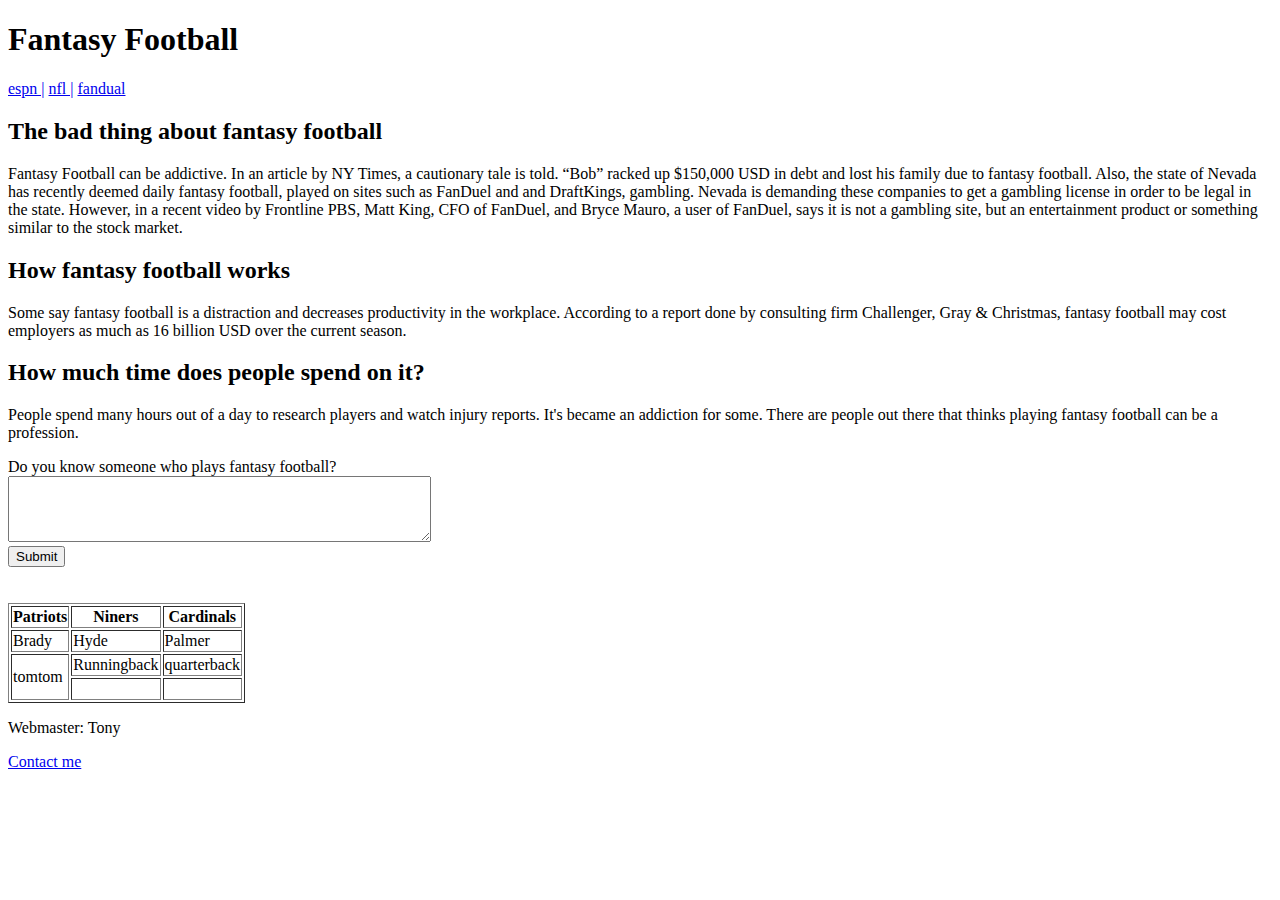
<file: html/gps/index.html>
<!DOCTYPE html>
<html>
<head>
	<title>GPS 1.2</title>
</head>

<body>
<header>
	<h1>Fantasy Football</h1>
</header>
<nav>
	<a href="http://www.espn.com">espn |</a> 
	<a href="http://www.nfl.com">nfl |</a>
	<a href="http://www.fandual.com">fandual</a>
</nav>

<main>

<article>
	<h2>The bad thing about fantasy football</h2>
	<p>Fantasy Football can be addictive. In an article by NY Times, a cautionary tale is told. “Bob” racked up $150,000 USD in debt and lost his family due to fantasy football. Also, the state of Nevada has recently deemed daily fantasy football, played on sites such as FanDuel and and DraftKings, gambling. Nevada is demanding these companies to get a gambling license in order to be legal in the state. However, in a recent video by Frontline PBS, Matt King, CFO of FanDuel, and Bryce Mauro, a user of FanDuel, says it is not a gambling site, but an entertainment product or something similar to the stock market.</p>

</article>

<section>
	<h2>How fantasy football works</h2>
	<p>Some say fantasy football is a distraction and decreases productivity in the workplace. According to a report done by consulting firm Challenger, Gray & Christmas, fantasy football may cost employers as much as 16 billion USD over the current season.</p>
</section>

 
<aside>
	<h2>How much time does people spend on it?</h2>
	<p>People spend many hours out of a day to research players and watch injury reports.  It's became an addiction for some.  There are people out there that thinks playing fantasy football can be a profession.</p>
</aside>
 
 <form>
Do you know someone who plays fantasy football?<br>
<textarea rows="4" cols="50">

</textarea>
<br> <input type="submit">
</form>
<br>
<br>

<table border=1>
	<tr>
		<th>Patriots</th>
		<th>Niners</th>
		<th>Cardinals</th>

	</tr>
	<tr>
		<td>Brady</td>
		<td>Hyde</td>
		<td>Palmer</td>
	</tr>
	<tr>
		<td rowspan="2"> tomtom </td>
		<td>Runningback</td>
		<td>quarterback</td>
	</tr>
	<tr>
		 
		<td>&nbsp;</td>
		<td>&nbsp;</td>
	</tr>
</table>


</main>

  <footer>
  <p>Webmaster: Tony</p>
  <p><a href="mailto:tonycwu888@gmail.com">Contact me</a>
  </p>
</footer>

</body>

</html>

<!--i think semantic tags are suppose to give the coding a meaningful way to read the program -->
<!--i think the useful ones are table, form, nav, header and footer  -->
<!--the browsers go from top to bottom when displaying content   -->
<!-- Yes, I think I can create more handy snippets later  -->
<!-- I think understanding when to use which tag and the purpose of the is difficult for me. ie, when to use aside, aticle, or section  -->
</file>
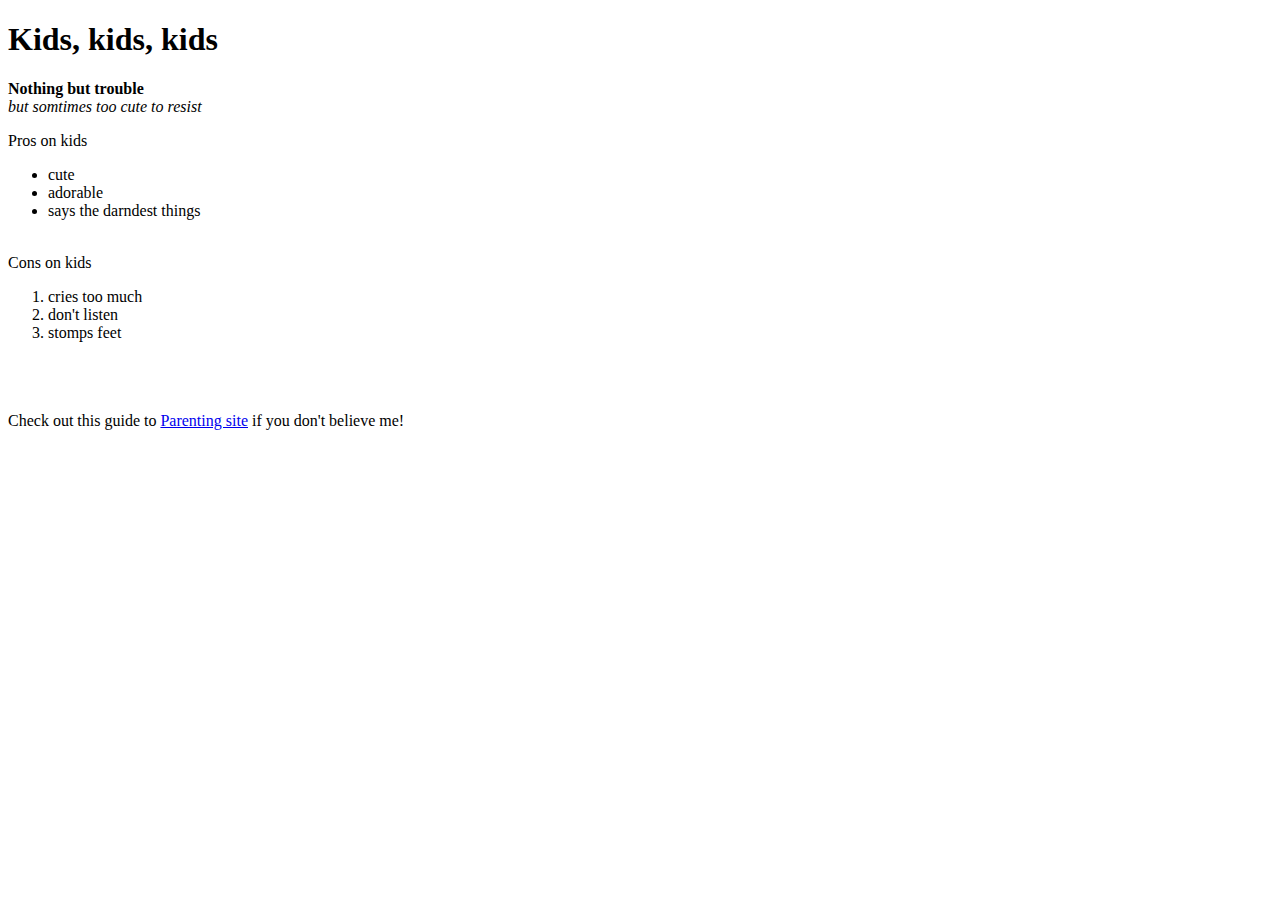
<file: html/web_basics/index.html>
<!DOCTYPE html>
<html>
  <head>
    <meta charset="utf-8">
    <title></title>
  </head>
  <body>
  <h1>
    Kids, kids, kids
  </h1>
<p>
<strong>Nothing but trouble</strong>
<br>
<em>but somtimes too cute to resist</em>
</p>
Pros on kids
  <ul>
    <li> cute</li>
      <li> adorable</li>
        <li> says the darndest things</li>
    </ul>
<br>
Cons on kids
<ol>
<li> cries too much </li>
  <li> don't listen</li>
    <li> stomps feet</li>
  </ol>
<br>
<br>
<br>
Check out this guide to      <a href="https://my.vanderbilt.edu/developmentalpsychologyblog/2014/04/a-parents-guide-to-parenting/">Parenting site</a> if you don't believe me!
  </body>
</html>
</file>
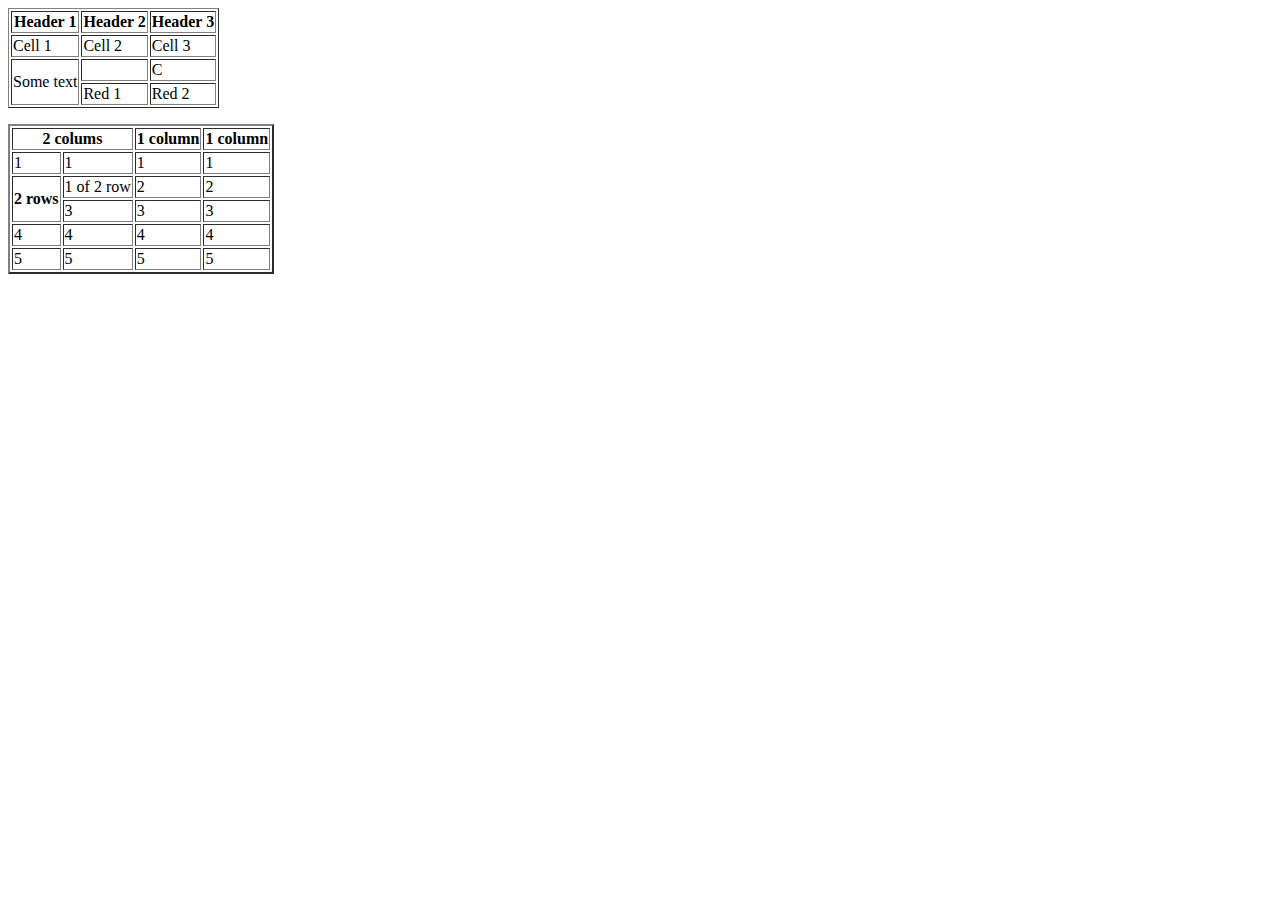
<file: table-practice.html>
<!DOCTYPE html>
<html>
  <head>
    <meta charset="utf-8">
    <title>table
    </title>
  </head>

  <body>
    <table border=1>
      <tr>
        <th>Header 1 </th>
        <th>Header 2 </th>
        <th>Header 3 </th>
      </tr>
      <tr>
        <td>Cell 1 </td>
        <td>Cell 2 </td>
        <td>Cell 3 </td>
      </tr>
      <tr>
        <td rowspan="2">Some text </td>
        <td> &nbsp; </td>
        <td>C </td>
      </tr>
      <tr>
        <td>Red 1</td>
        <td>Red 2</td>
      </tr>
  </table>
<p>
<table border=2>
<tr>
    <th colspan="2">2 colums</th>
    <th>1 column</th>
  <th>1 column</th>

</tr>
<tr>
    <td>1</td>
    <td>1</td>
    <td>1</td>
    <td>1</td>
</tr>
  <td rowspan="2"><b>2 rows</b></td>
  <td>1 of 2 row</td>
  <td>2 </td>
  <td>2</td>
</tr>
<tr>
  <td>3</td>
  <td>3</td>
  <td>3</td>
</tr>

<tr>
  <td>4</td>
  <td>4</td>
  <td>4</td>
  <td>4</td>

</tr>
<tr>
  <td>5</td>
  <td>5</td>
  <td>5</td>
  <td>5</td>

</tr>
    </table>
<br>
<br>
</p>

  </body>
</html>
</file>
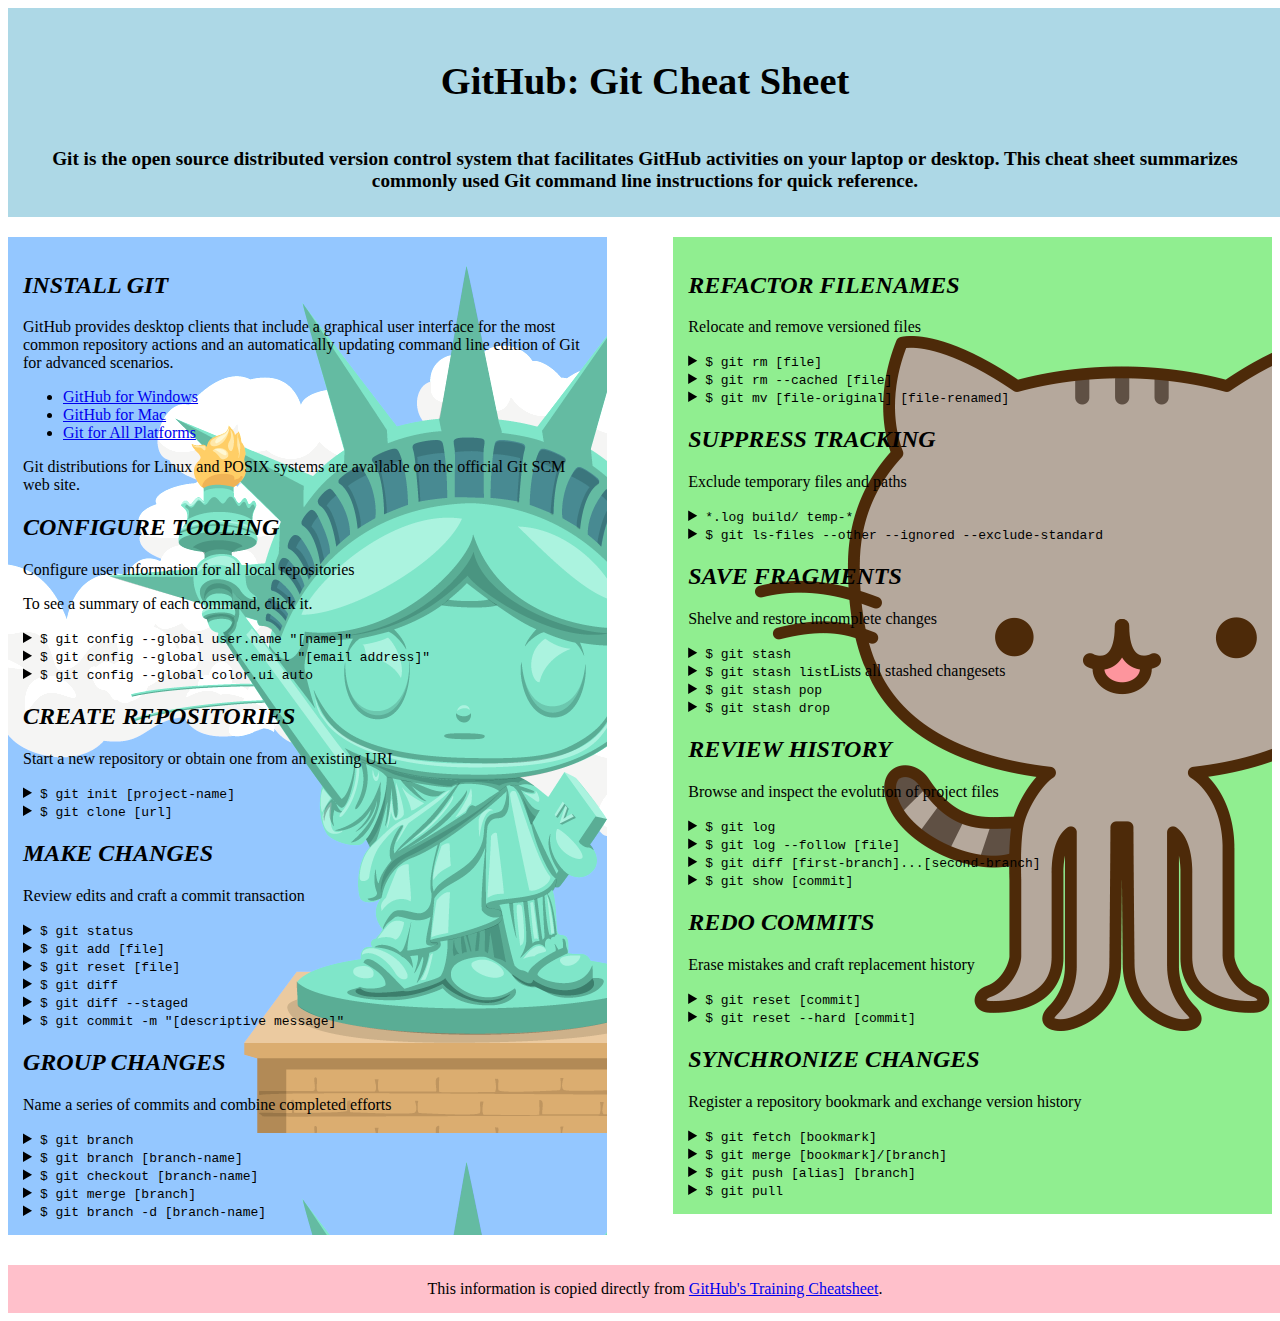
<file: css/gps/gps2-1.html>
<!--
Write your names here:
1.
2.
We spent [#] hours on this challenge.
-->

<!-- This challenge uses HTML5 syntax that may not be available in all browsers (It works in Chrome and Safari, from my testing. (<details> and<summary>). -->

<!DOCTYPE html>
<html lang="en">
  <head>
    <meta charset="UTF-8">
    <link rel="stylesheet" href="gps2-1.css">  <!-- Insert a link to the stylesheet here -->
    <title>Git Cheat Sheet</title>
  </head>

  <body>
    <header>
      <h1>GitHub: Git Cheat Sheet</h1>
      <p>Git is the open source distributed version control system that
        facilitates GitHub activities on your laptop or desktop.
        This cheat sheet summarizes commonly used Git command line
        instructions for quick reference.</p>
    </header>

    <section class="column-1">
      <article>
        <h2>INSTALL GIT</h2>
        <p>GitHub provides desktop clients that include a graphical user
        interface for the most common repository actions and an automatically
        updating command line edition of Git for advanced scenarios.</p>
        <ul>
          <li><a href="https://windows.github.com">GitHub for Windows</a></li>
          <li><a href="https://mac.github.com">GitHub for Mac</a></li>
          <li><a href="http://git-scm.com">Git for All Platforms</a></li>
        </ul>

        Git distributions for Linux and POSIX systems are available on the
        official Git SCM web site.
      </article>

      <article>
        <h2>CONFIGURE TOOLING</h2>
        <p>Configure user information for all local repositories</p>
        <p> To see a summary of each command, click it.</p>

        <details>
          <summary><code>$ git config --global user.name "[name]"</code></summary>
          <p>Sets the name you want attached to your commit transactions</p>
        </details>

        <details>
          <summary><code>$ git config --global user.email "[email address]"</code></summary>
          <p>Sets the email you want atached to your commit transactions</p>
        </details>

        <details>
          <summary><code>$ git config --global color.ui auto</code></summary>
          <p>Enables helpful colorization of command line output</p>
        </details>
      </article>

      <article>
        <h2>CREATE REPOSITORIES</h2>
        <p>Start a new repository or obtain one from an existing URL</p>

        <details>
          <summary><code>$ git init [project-name]</code></summary>
          <p>Creates a new local repository with the specified name</p>
        </details>

        <details>
          <summary><code>$ git clone [url]</code></summary>
          <p>Downloads a project and its entire version history</p>
        </details>
      </article>

      <article>
        <h2>MAKE CHANGES</h2>
        <p>Review edits and craft a commit transaction</p>

        <details>
          <summary><code>$ git status</code></summary>
          <p>Lists all new or modified files to be committed</p>
        </details>

        <details>
          <summary><code>$ git add [file]</code></summary>
          <p>Snapshots the file in preparation for versioning</p>
        </details>

        <details>
          <summary><code>$ git reset [file]</code></summary>
          <p>Unstages the file, but preserve its contents</p>
        </details>

        <details>
          <summary><code>$ git diff</code></summary>
          <p>Shows file differences not yet staged</p>
        </details>

        <details>
          <summary><code>$ git diff --staged</code></summary>
          <p>Shows file differences between staging and the last file version</p>
        </details>

        <details>
          <summary><code>$ git commit -m "[descriptive message]"</code></summary>
          <p>Records file snapshots permanently in version history</p>
        </details>
      </article>

      <article>
        <h2>GROUP CHANGES</h2>
        <p>Name a series of commits and combine completed efforts</p>

        <details>
          <summary><code>$ git branch</code></summary>
          <p>Lists all local branches in the current repository</p>
        </details>

        <details>
          <summary><code>$ git branch [branch-name]</code></summary>
          <p>Creates a new branch</p>
        </details>

        <details>
          <summary><code>$ git checkout [branch-name]</code></summary>
          <p>Switches to the specified branch and updates the working directory</p>
        </details>

        <details>
          <summary><code>$ git merge [branch]</code></summary>
          <p>Combines the specified branch’s history into the current branch</p>
        </details>

        <details>
          <summary><code>$ git branch -d [branch-name]</code></summary>
          <p>Deletes the specified branch</p>
        </details>
      </article>
    </section>

    <section class="column-2">
      <article>
        <h2>REFACTOR FILENAMES</h2>
        <p>Relocate and remove versioned files</p>

        <details>
          <summary><code>$ git rm [file]</code></summary>
          <p>Deletes the file from the working directory and stages the deletion</p>
        </details>

        <details>
          <summary><code>$ git rm --cached [file]</code></summary>
          <p>Removes the file from version control but preserves the file locally</p>
        </details>

        <details>
          <summary><code>$ git mv [file-original] [file-renamed]</code></summary>
          <p>Changes the file name and prepares it for commit</p>
        </details>
      </article>

      <article>
        <h2>SUPPRESS TRACKING</h2>
        <p>Exclude temporary files and paths</p>

        <details>
          <summary><code>*.log
                    build/
                    temp-*
          </code></summary>
          <p>A text file named .gitignore suppresses accidental versioning of files and paths matching the specified paterns</p>
        </details>

        <details>
          <summary><code>$ git ls-files --other --ignored --exclude-standard</code></summary>
          <p>Lists all ignored files in this project</p>
        </details>
      </article>

      <article>
        <h2>SAVE FRAGMENTS</h2>
        <p>Shelve and restore incomplete changes</p>

        <details>
          <summary><code>$ git stash</code></summary>
          <p>Temporarily stores all modified tracked files</p>
        </details>

        <details>
          <summary><code>$ git stash list</code>Lists all stashed changesets</summary>
          <p></p>
        </details>

        <details>
          <summary><code>$ git stash pop</code></summary>
          <p>Restores the most recently stashed files</p>
        </details>

        <details>
          <summary><code>$ git stash drop</code></summary>
          <p>Discards the most recently stashed changeset</p>
        </details>

      </article>

      <article>
        <h2>REVIEW HISTORY</h2>
        <p>Browse and inspect the evolution of project files</p>

        <details>
          <summary><code>$ git log</code></summary>
          <p>Lists version history for the current branch</p>
        </details>

        <details>
          <summary><code>$ git log --follow [file]</code></summary>
          <p>Lists version history for a file, including renames</p>
        </details>

        <details>
          <summary><code>$ git diff [first-branch]...[second-branch]</code></summary>
          <p>Shows content differences between two branches</p>
        </details>

        <details>
          <summary><code>$ git show [commit]</code></summary>
          <p>Outputs metadata and content changes of the specified commit</p>
        </details>
      </article>

      <article>
        <h2>REDO COMMITS</h2>
        <p>Erase mistakes and craft replacement history</p>

        <details>
          <summary><code>$ git reset [commit]</code></summary>
          <p>Undoes all commits after [commit], preserving changes locally</p>
        </details>

        <details>
          <summary><code>$ git reset --hard [commit]</code></summary>
          <p>Discards all history and changes back to the specified commit</p>
        </details>
      </article>

      <article>
        <h2>SYNCHRONIZE CHANGES</h2>
        <p>Register a repository bookmark and exchange version history</p>

        <details>
          <summary><code>$ git fetch [bookmark]</code></summary>
          <p>Downloads all history from the repository bookmark</p>
        </details>

        <details>
          <summary><code>$ git merge [bookmark]/[branch]</code></summary>
          <p>Combines bookmark’s branch into current local branch</p>
        </details>

        <details>
          <summary><code>$ git push [alias] [branch]</code></summary>
          <p>Uploads all local branch commits to GitHub</p>
        </details>

        <details>
          <summary><code>$ git pull</code></summary>
          <p>Downloads bookmark history and incorporates changes</p>
        </details>
      </article>
    </section>

    <footer>
      This information is copied directly from <a href="https://training.github.com/kit/downloads/github-git-cheat-sheet.pdf">GitHub's Training Cheatsheet</a>.
    </footer>
  <!-- Add your reflection here as a comment. -->
  </body>
</html>
</file>
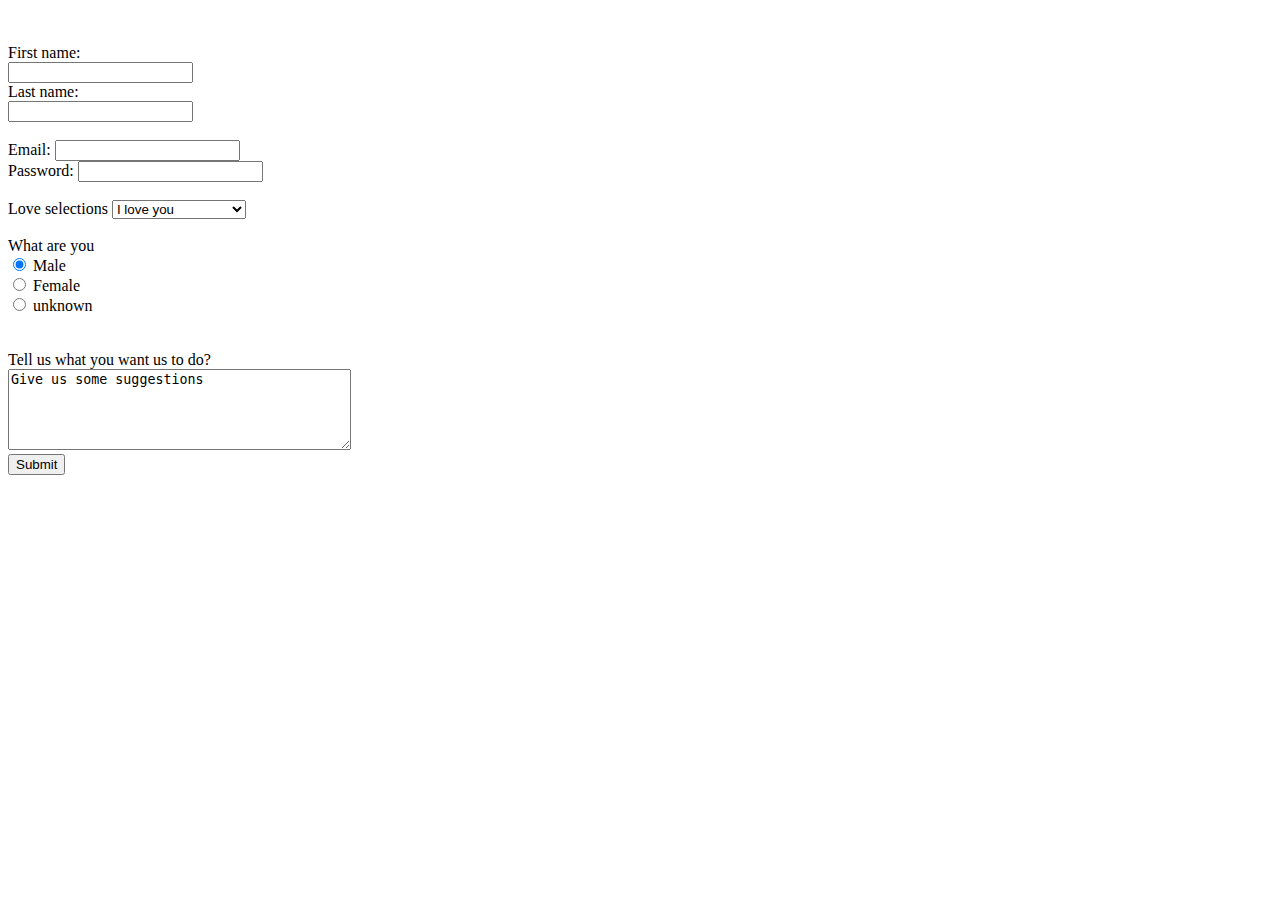
<file: html/forms/practic-form.html>
<!DOCTYPE html>
<html>
  <head>
    <meta charset="utf-8">
    <title>Mike and Tony form</title>
  </head>
  <body>

    <form action="success.html" method="post">
      <br><br>
      First name:<br>
      <input type="text" name="firstname"><br>
      Last name:<br>
      <input type="text" name="lastname">
      <br><br>
      <div>
        <label>Email:</label>
        <input type="email" name="email">
      </div>

      <div>
        <label>Password:</label>
        <input type="password" name="password">
      </div>
      <br>
        <label>Love selections</label>
      <select name="select">
          <option value="selection1" selected>I love you</option>
          <option value="selection2" >I love you more</option>
          <option value="selection3">I love you the most</option>
          <option value="selection4">I I hate you</option>
        </select>
    <br><br>
      <label>What are you</label> <br>
        <input type="radio" name="gender" value="male" checked> Male<br>
        <input type="radio" name="gender" value="female"> Female<br>
        <input type="radio" name="gender" value="other"> unknown<br>

<br><br>
      <label>Tell us what you want us to do?</label> <br>
        <textarea name="suggestions" rows="5" cols="40">Give us some suggestions </textarea>

<br>
      <button type="submit">Submit</button>

    </form>

  </body>
</html>
</file>
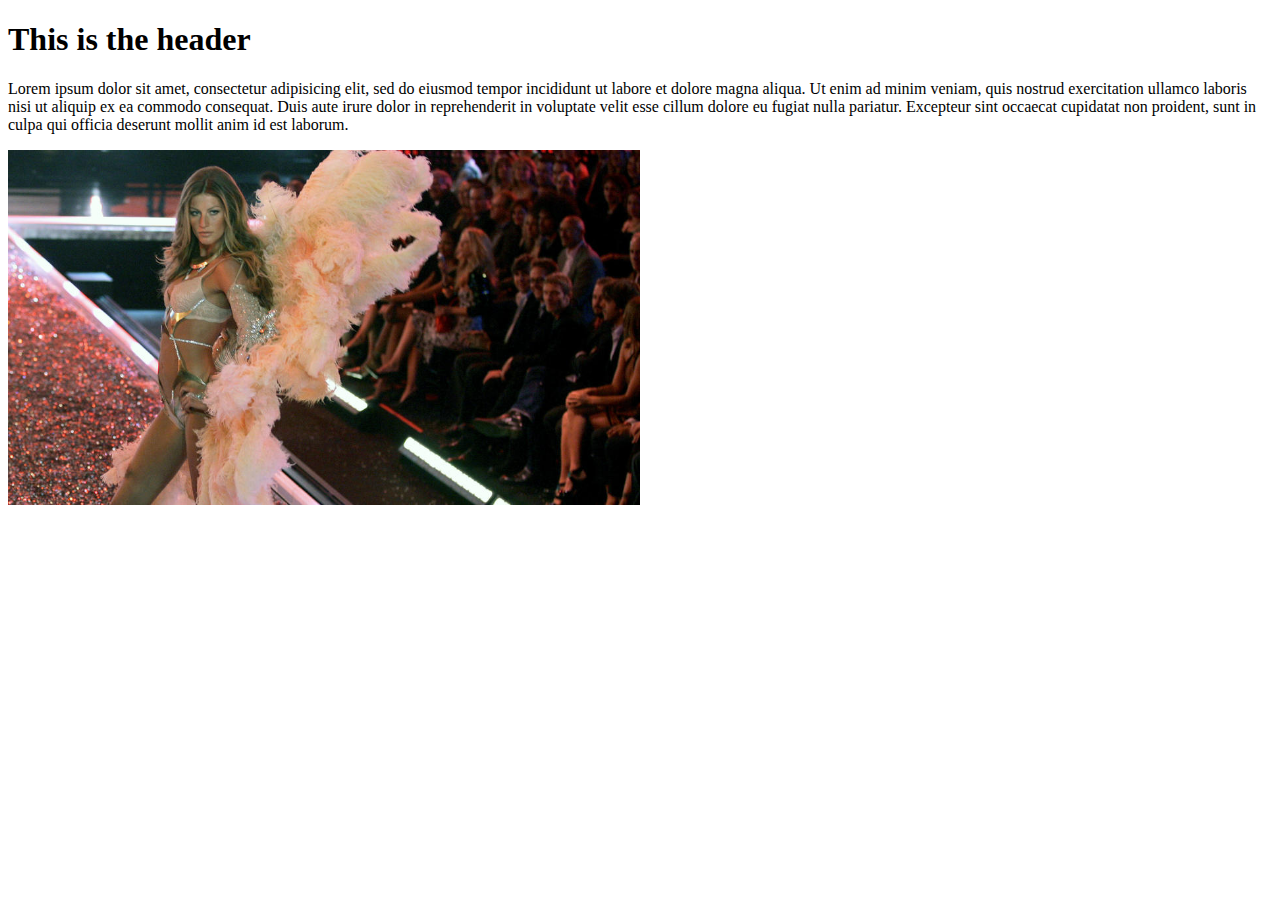
<file: web_dev/client_side_js/module9-2.html>
<!DOCTYPE html>
<html>
<head>
  <title>Module9-2 Tile</title>
</head>

<body>
  <header>
    <h1>This is the header </h1>
  </header>
  <p>Lorem ipsum dolor sit amet, consectetur adipisicing elit, sed do eiusmod
  tempor incididunt ut labore et dolore magna aliqua. Ut enim ad minim veniam,
  quis nostrud exercitation ullamco laboris nisi ut aliquip ex ea commodo
  consequat. Duis aute irure dolor in reprehenderit in voluptate velit esse
  cillum dolore eu fugiat nulla pariatur. Excepteur sint occaecat cupidatat non
  proident, sunt in culpa qui officia deserunt mollit anim id est laborum.

  </p>
  <img id='beauty' src = 'bundchen_angel.jpg' width = "50%" >

  <script src="module9-2.js"></script>
</body>
</html>
</file>
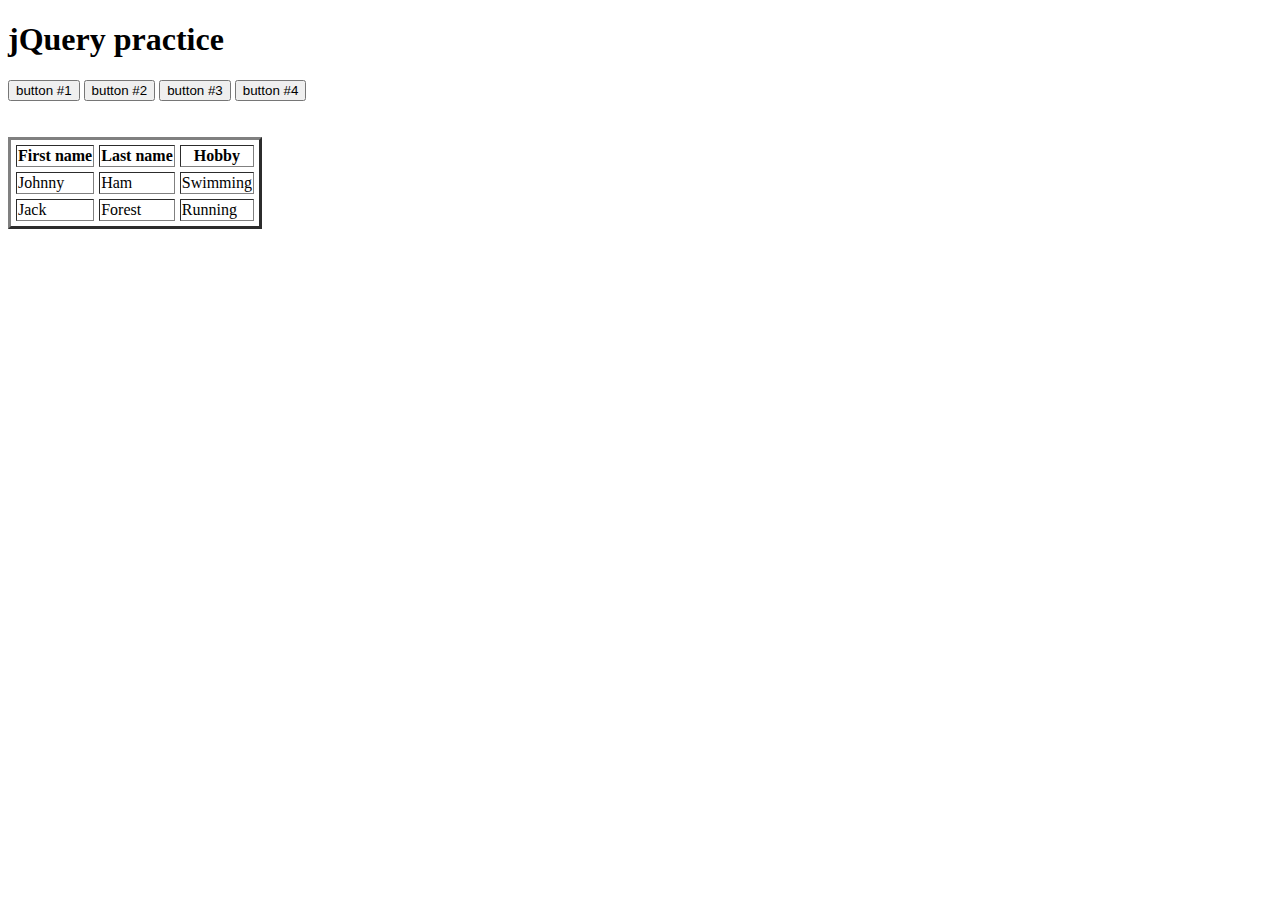
<file: web_dev/jquery/9_3_jQuery.html>
<!DOCTYPE html>
<html>
  <head>
    <meta charset="utf-8">
    <title>jQuery practiece page</title>
  </head>
  <body>
      <div>
          <h1>jQuery practice</h1>
          <button id='btn1'>button #1</button>
          <button id='btn2'>button #2</button>
          <button id='btn3'>button #3</button>
          <button id='btn4'>button #4</button>
      </div>
      <br><br>
      <div>
          <table border=3 cellspadding=2 cellspacing=5>
              <tr>
                  <th id='th1'>First name</th>
                  <th id='th2'>Last name</th>
                  <th id='th3'>Hobby</th>
              </tr>
              <tr>
                  <td id='fname1'>Johnny</td>
                  <td id='lname1'>Ham</td>
                  <td id='hobby1'>Swimming</td>
              </tr>
              <tr>
                  <td id='fname2'>Jack</td>
                  <td id='lname2'>Forest</td>
                  <td id='hobby2'>Running</td>
              </tr>

          </table>
      </div>
      <script src="jquery-3.1.1.min.js"></script>
      <script>
          $(document).ready(function() {

          $('#btn1').on('click', function()   {
            $('#fname1').fadeToggle(1000);
          });
          $('#btn2').on('click', function()   {
            $('#fname2').fadeToggle(1000);
          });
          $('#btn3').on('click', function()   {
            $('#lname1').fadeToggle(1000);
          });
          $('#btn4').on('click', function()   {
            $('#lname2').fadeToggle(1000);
          });

          });
      </script>
  </body>
</html>
</file>
<file: css/gps/gps2-1.css>
.column-1 {
  width: 45%;
  float: left;
  background-image: url("images/octoliberty.png");
  padding: 15px;
  margin-bottom: 30px;
}

.column-2  {
  width: 45%;
  float: right;
  padding: 15px;
  margin-bottom: 30px;
  background-color: lightgreen;
  background-image: url("images/pusheencat.png");
}
footer {
  width: 100%;
  text-align: center;
  background-color: pink;
  padding: 15px;
  clear: both;
}

header {
  padding: 5px;
  width: 100%;
  text-align: center;
  font-weight: bold;
  font-size: 1.2em;
  background-color: lightblue;
  margin-bottom: 20px;
}
header h1  {
  padding: 20px;
  font-family: fantasy;
}

section article h2 {
  font-family: serif;
  font-weight: bold;
  font-style: italic;
}
</file>
